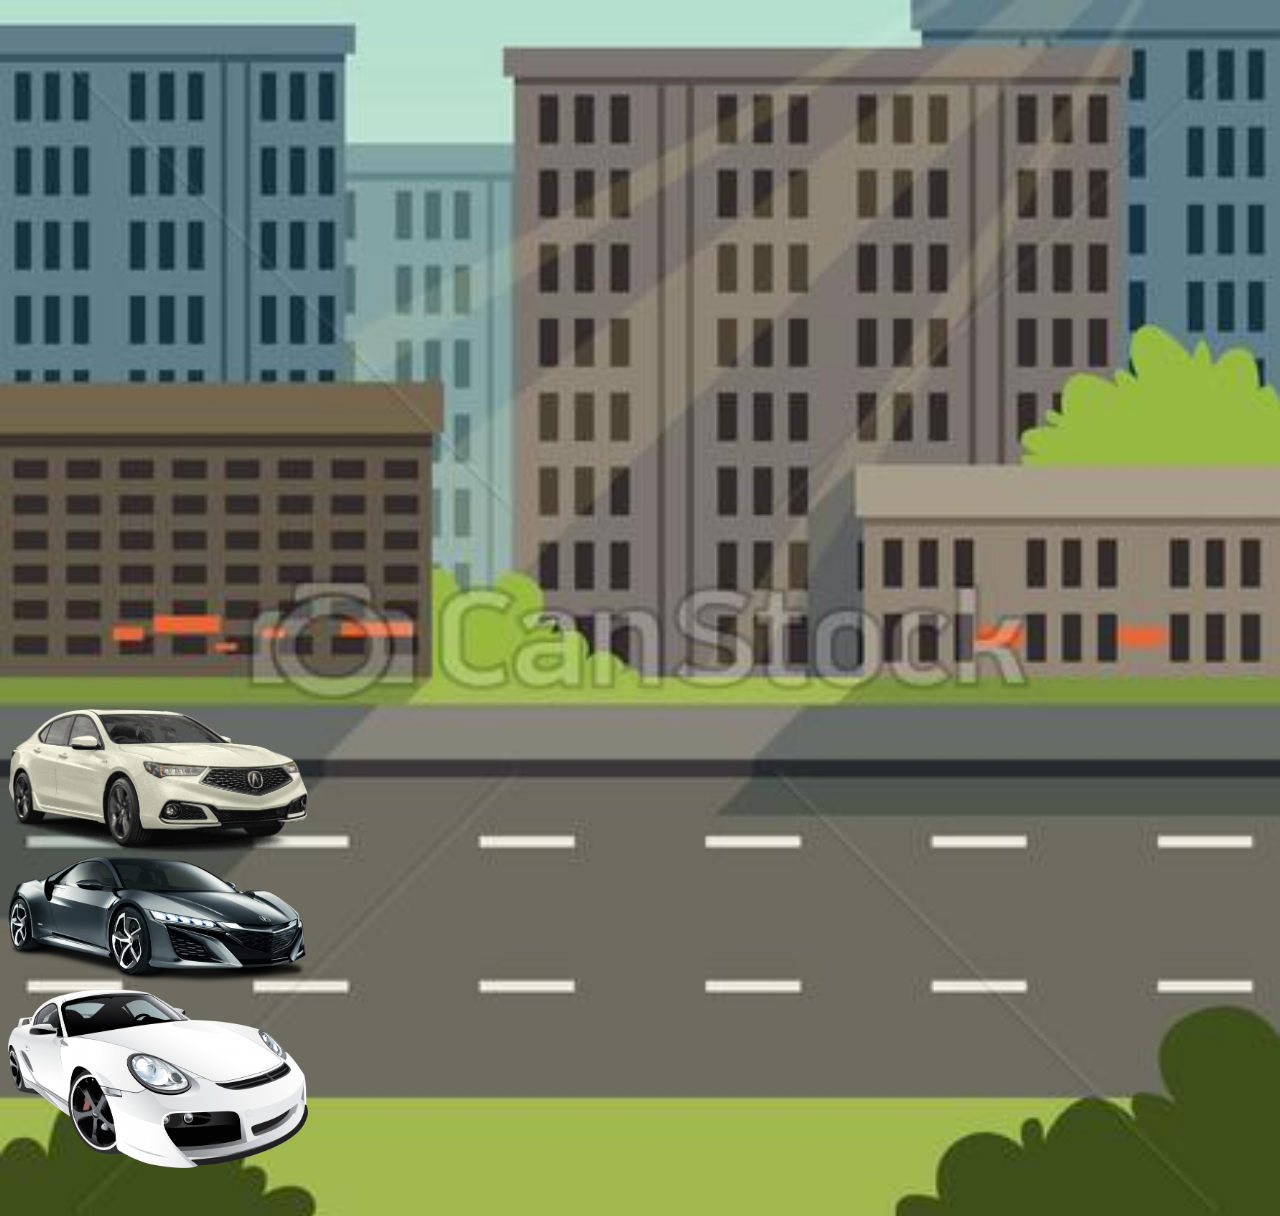
<file: cars/index.html>
<!DOCTYPE html>
<html>
    <head>
        <link rel="stylesheet" href="custom.css">
    </head>
    <body>
        <div>
            <img src="car1.png" alt="" class="size c1 ">
        </div>
        <div>
            <img src="car2.png" alt="" class="size c2" >

        </div>
        <div>
            <img src="car3.png" alt="" class="size c3">

        </div>

    </body>
</html>
</file>
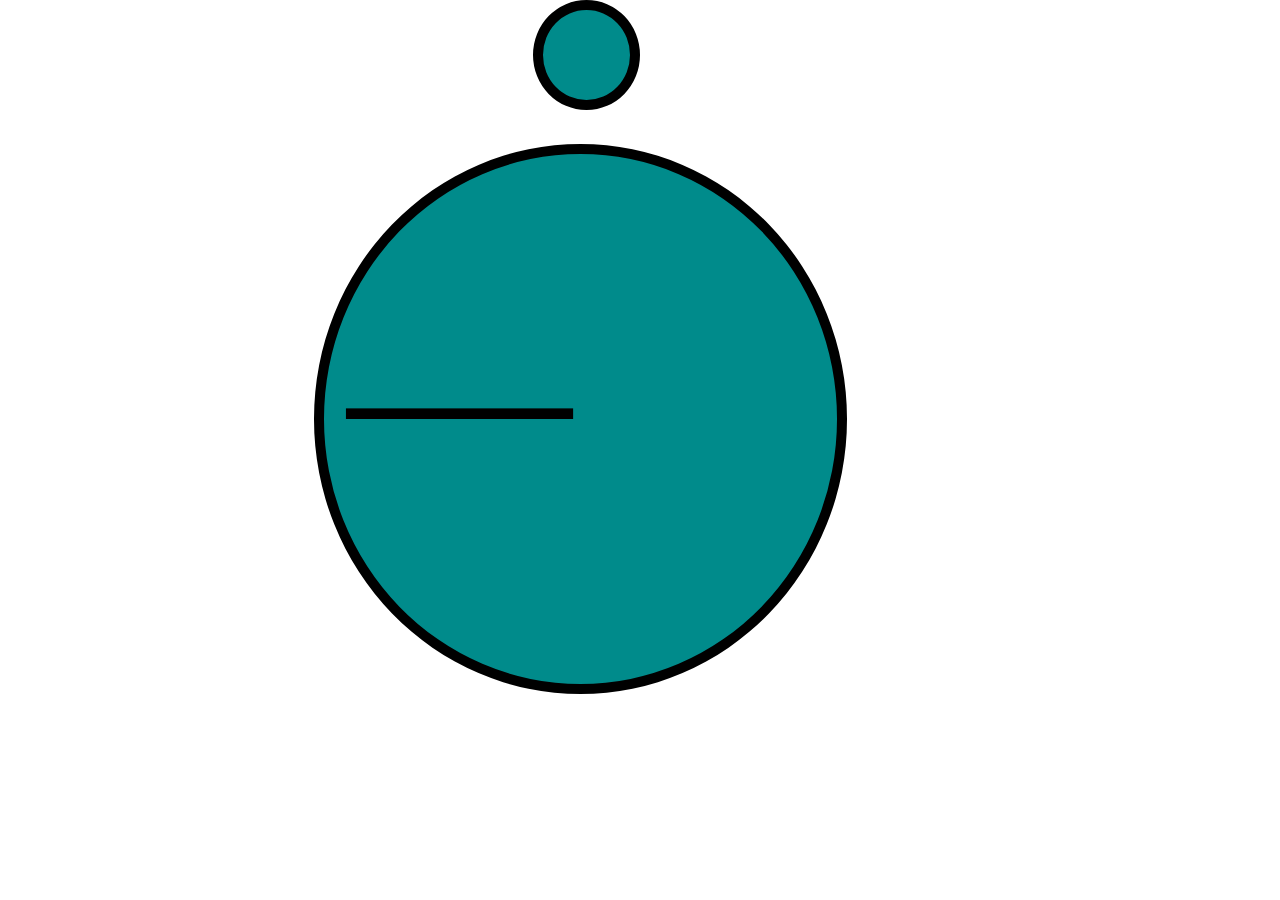
<file: clock/index.html>
<!DOCTYPE html>
<html>
    <head>
        <link rel="stylesheet" href="css/bootstrap.css">
        <link rel="stylesheet" href="custom.css">

    </head>
    <body>
        <div class="row col-12">
            <div class="row col-1 cir" style="height: 110px;">


            </div>
            

        </div>
        <div class=" row col-5 cir big" style="height: 550px;">
            <img src="1.png" alt="" class="img-fluid">
                
        </div>
    </body>
</html>
</file>
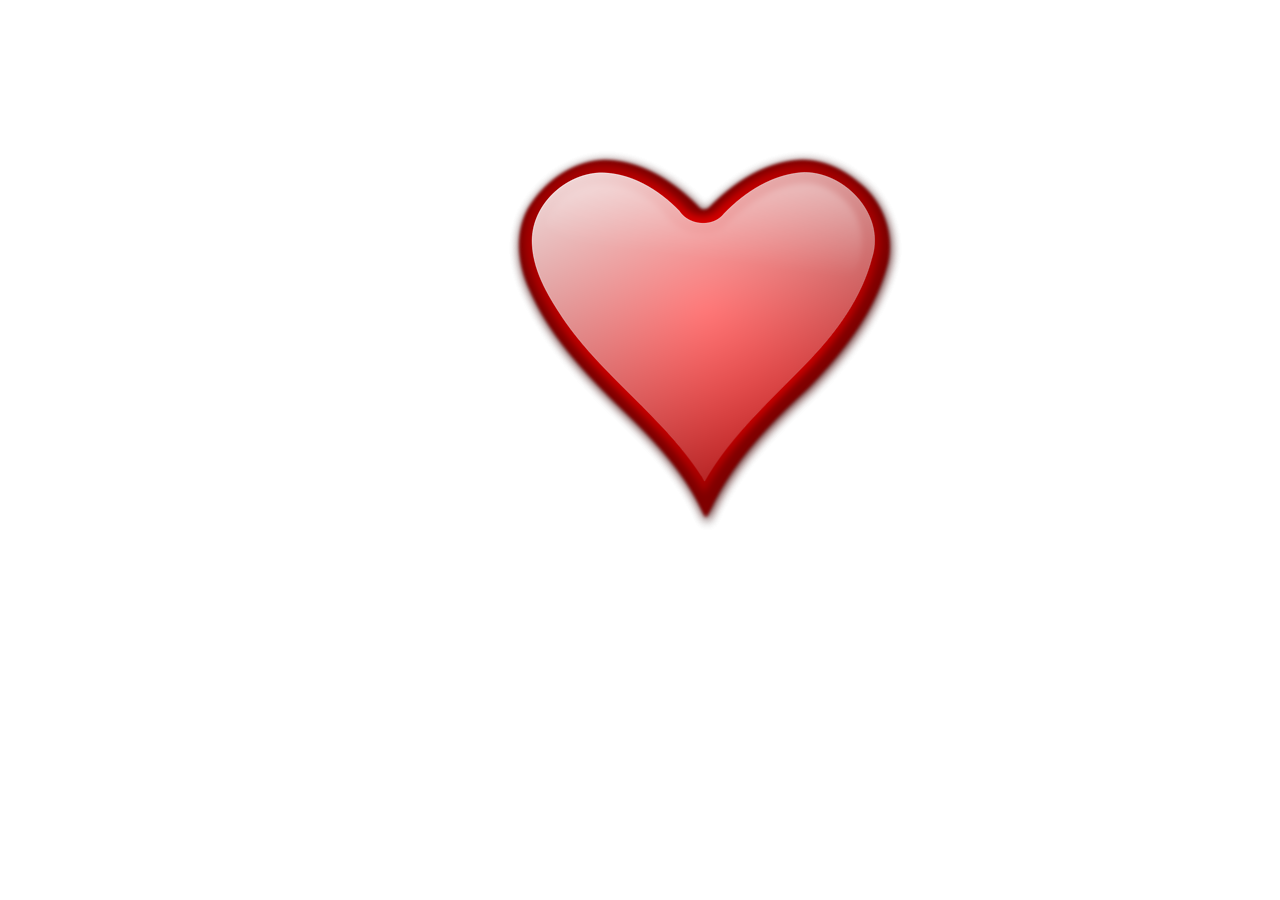
<file: heart/index.html>
<!DOCTYPE html>
<html>
    <head>
        <link rel="stylesheet" href="custom.css">
    </head>
    <body>
        <div>
            <img src="1.png" alt="">
        </div>
        
    </body>
</html>
</file>
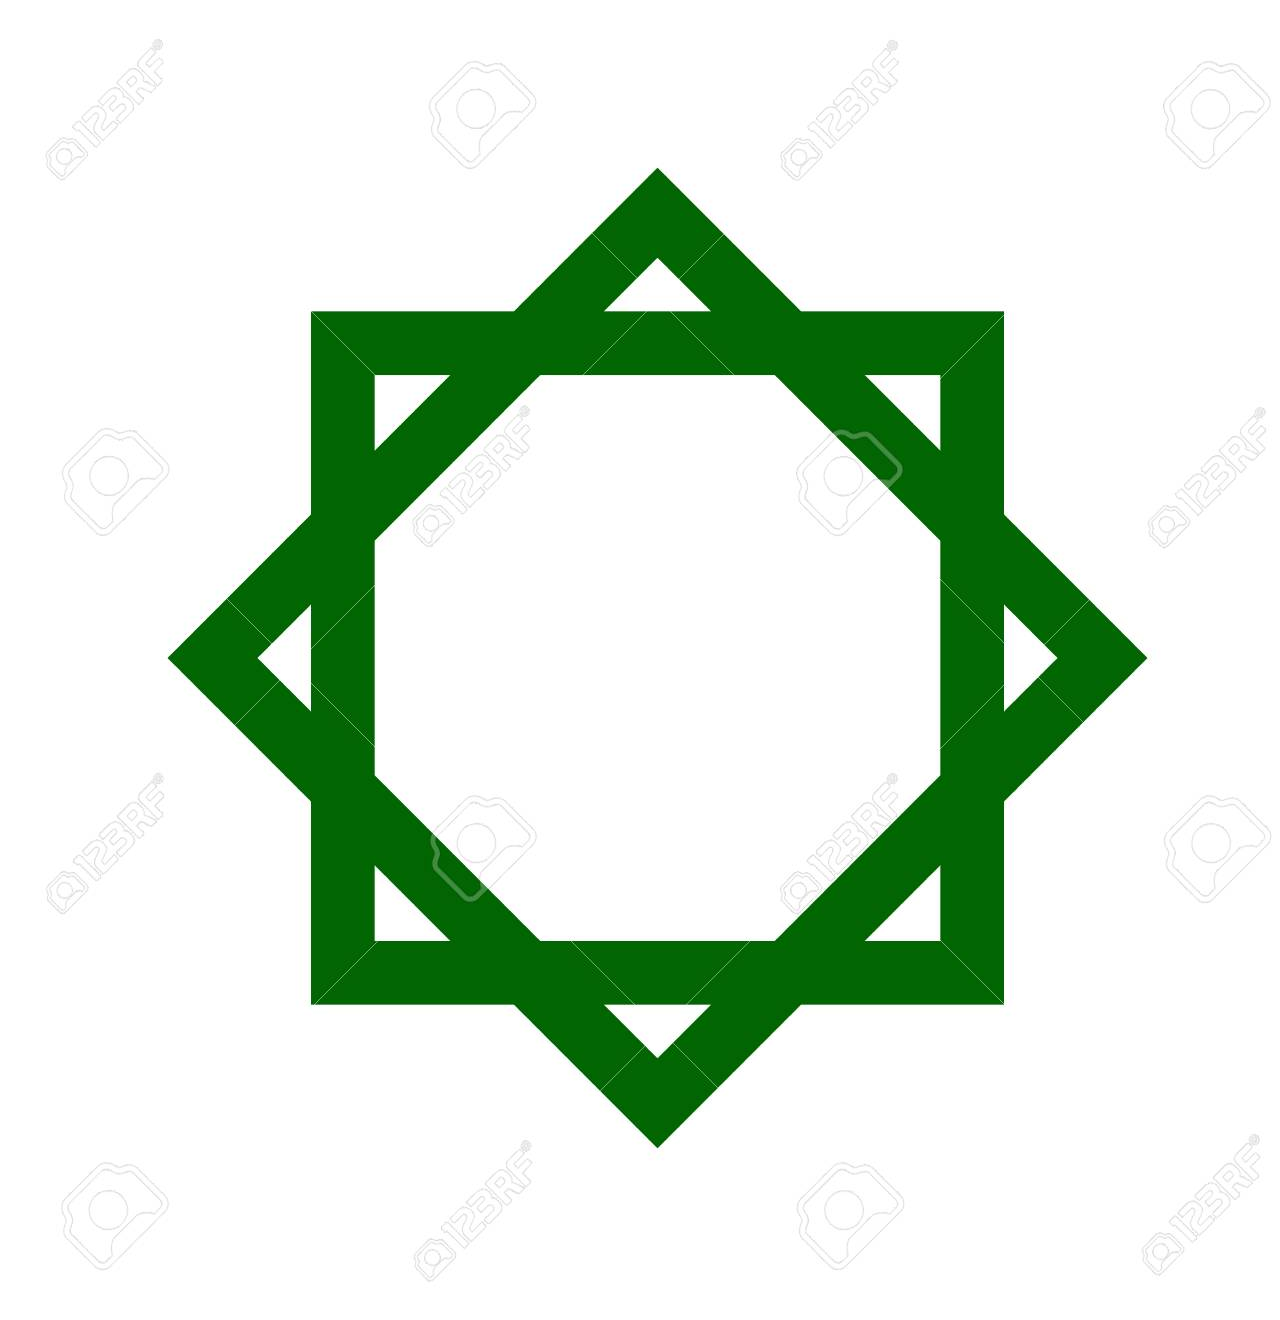
<file: islamic star/index.html>
<!DOCTYPE html>
<html>
    <head>
        <link rel="stylesheet" href="css/custom.css">
    </head>
    <body>
        <div >
            <img src="1.jpg" alt="Islamic">
        </div>
    </body>
</html>
</file>
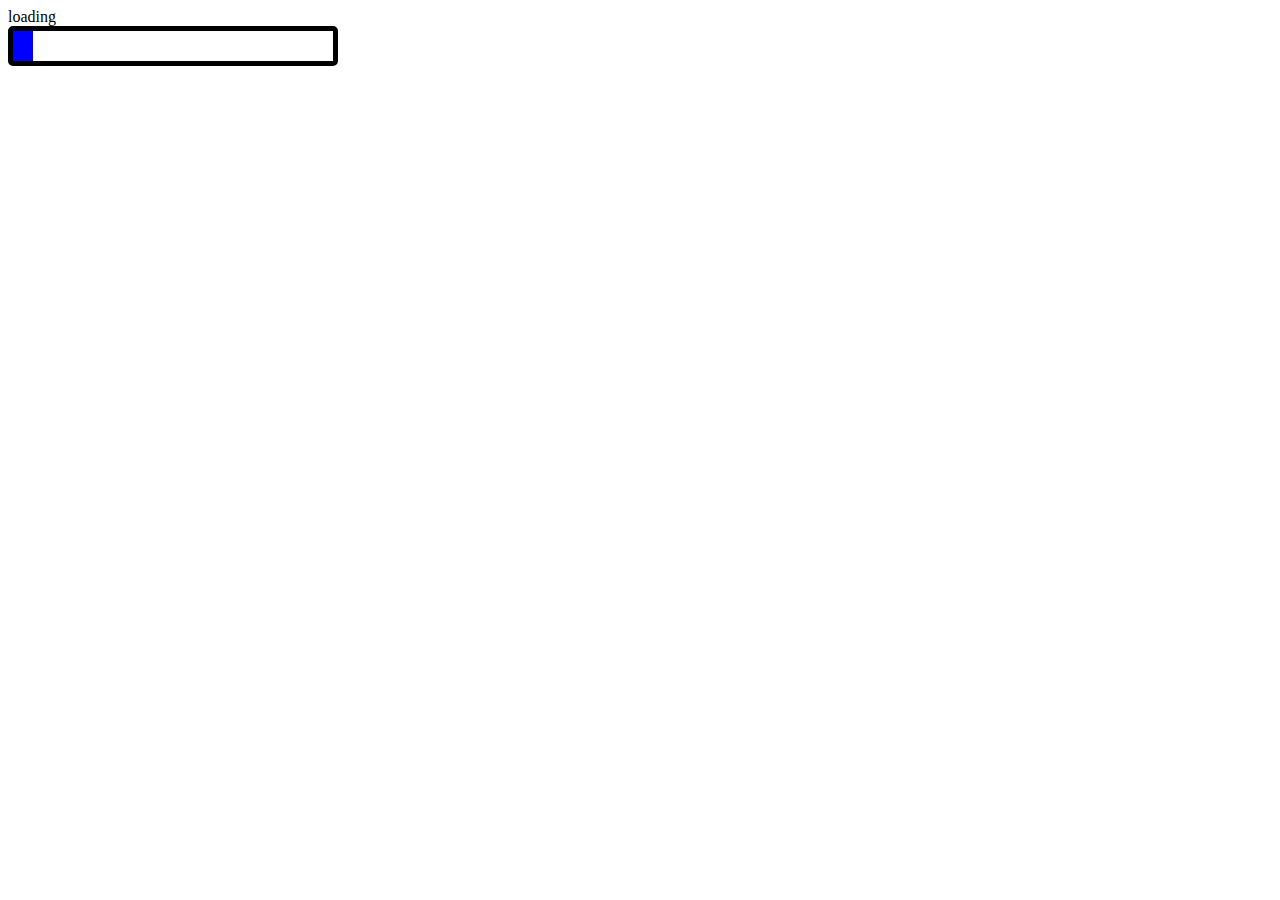
<file: loading bar/index.html>
<!DOCTYPE html>
<html>
    <head>
        <link rel="stylesheet" href="custom.css">
    </head>
    <body >
        loading
        <div id="normal">
            <div>

            </div>
        </div>
    </body>
</html>
</file>
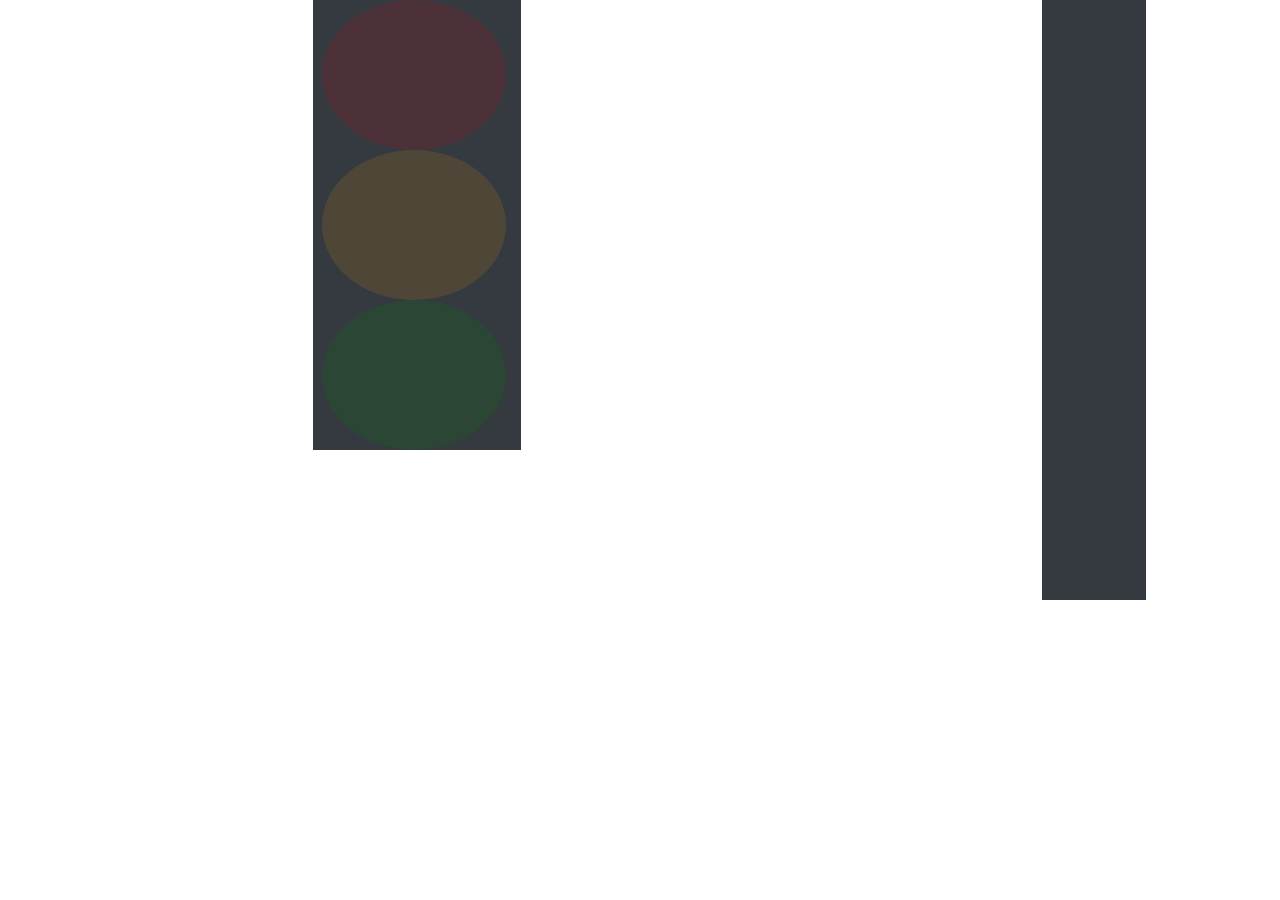
<file: traffic light/index.html>
<!DOCTYPE html>
<html>
    <head>
        <link rel="stylesheet" href="css/bootstrap.css">
        <link rel="stylesheet" href="css/custom.css">
    </head>
    <body>
        <div class="container-fluid ">
            <div class="row col-12 px-0">
                <div class="row col-2 offset-3 bg-dark mr-0 pr-0 pl-4" id="mainbody" >
                    <div class="row col-12 cir px-0" id="redd" ></div>
                    <div class="row col-12 cir px-0" id="orange"></div>
                    <div class="row col-12 cir px-0" id="green"></div>
                </div>
                <div class="row col-1 offset-5 bg-dark" id="secbody">

                </div>
            </div>
        </div>

        

    </body>
</html>
</file>
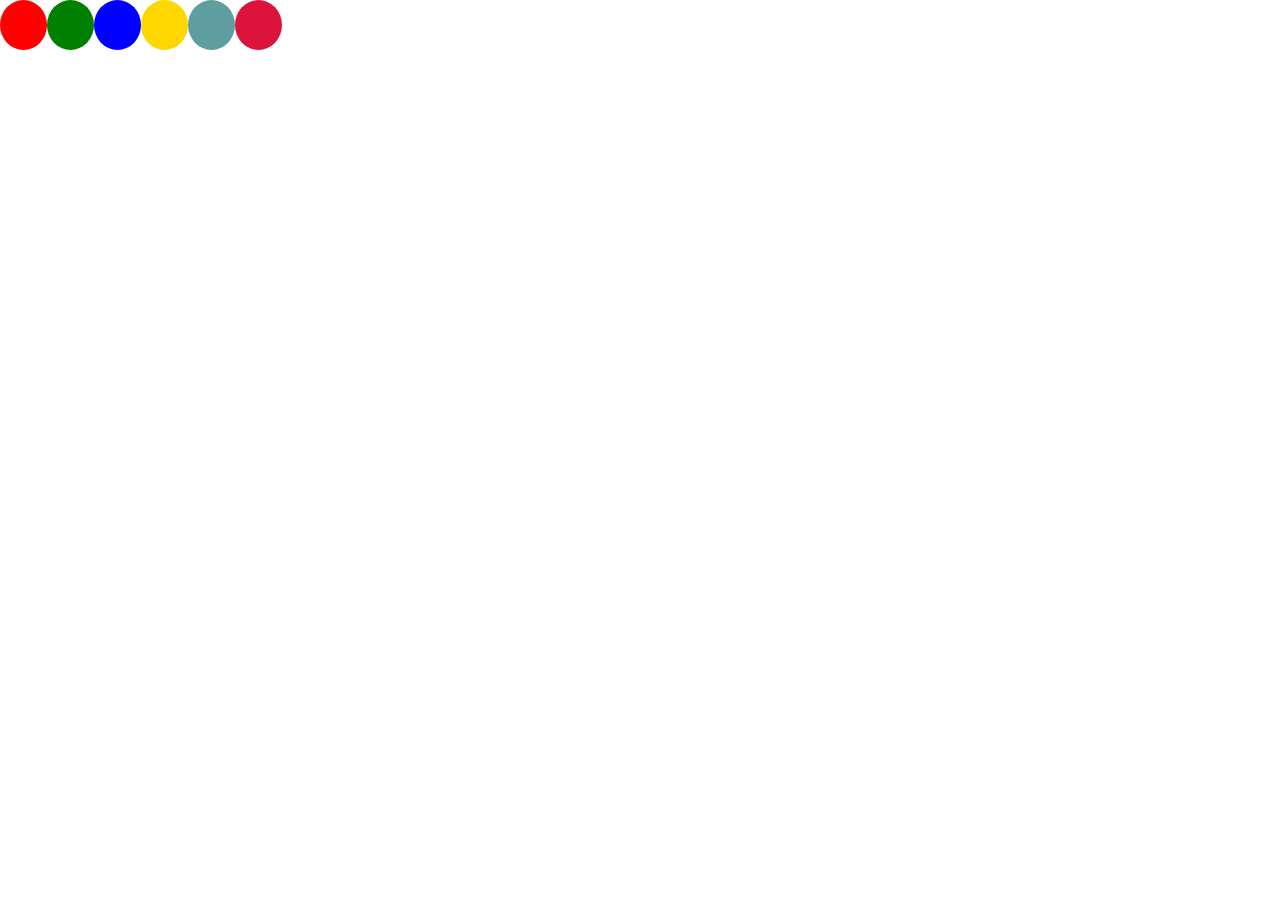
<file: grupofb/jumpingballs.html>
<!DOCTYPE html>
<html>
    <head>
        <link rel="stylesheet" href="css/bootstrap.css">
        <link rel="stylesheet" href="custom.css">
    </head>
    <body>
        <div class="row col-12" style="height: 500px;">
            <div class="row col-3" style="height: 500px;">
                <div class="col-2  balls" id="one"></div>
                <div  class="col-2  balls" id="two"></div>
                <div class="col-2  balls" id="three"></div>
                <div class="col-2  balls" id="four"></div>
                <div class="col-2  balls" id="five"></div>
                <div class="col-2  balls" id="six"></div>

            </div>
        </div>
        
    </body>
</html>
</file>
<file: cars/custom.css>
body{
    background-image: url(1.jpg);
    background-repeat: no-repeat;
    background-size: cover;
    height: 1200px;

}
.size{
    width: 300px;
    position: relative;
    top :700px;
}
.c1{
    position: relative;
    animation: car1 9s   ;
}
.c2{
    position: relative;
    animation: car2 5s  4s ;

}
.c3{
    position: relative;
    animation: car3 3s  6s ;

}
@keyframes car1{
    0%{left: 0%;}
    50%{left: 50%}
    
    100%{left: 100%;}

}
@keyframes car2{
    0%{left: 0%;}
    50%{left:50%}
    100%{left: 100%;}

}
@keyframes car3{
    0%{left: 0%;}
    50%{left: 50%}
    
    100%{left: 100%;}

}
</file>
<file: clock/custom.css>
.cir{
    border-radius: 50%;
    border: 10px solid black;
    background-color: darkcyan;
    position: absolute;
    top: 80%;
    right: 50%;
}
.big{
    top : 16%;
    right: 35%;
    animation: clock 60s linear  infinite;
}
img{
    height: 50%;
    width: 50%;
}
@keyframes clock{
    0%{transform: rotate(0deg);}
    100%{transform: rotate(360deg);}
}
.big:hover{
    
        -webkit-animation-play-state:paused;
        -moz-animation-play-state:paused;
        -o-animation-play-state:paused;
        animation-play-state:paused;
        cursor: pointer;
      
}
</file>
<file: heart/custom.css>
img{
width: auto;
height: auto; 

}

div{
    margin-left: 500px;
    margin-top: 150px;
    animation: heart 2s   infinite  ;

}
@keyframes heart{
    0%{transform: scale(1);}
    10%{transform: scale(1.3);}
    
    50%{transform: scale(1);}
    70%{transform: scale(1.3);}
    100%{transform: scale(1);}
     
}
</file>
<file: islamic star/css/custom.css>
div{
    transition: 2s;
}
div img{
    transition: 2s;
}

div:hover{
    transform: scale(0.5,0.5);
    transform: rotate(360deg);
}
div img:hover{
    transform: scale(0.5,0.5);
}
</file>
<file: loading bar/custom.css>
#normal{
   
    height: 30px;
    width: 320px;
    border: 5px solid black;
    border-radius: 5px;
}
#normal > div{
    background-color: blue;
    animation: loading 10s ease-in  direction fill-mode;
    width: 20px;
    height: 30px;
    animation: load 10s infinite  ;

}
@keyframes load {
    0% {width: 20px;}
    10% {width: 50px;}
    20% {width: 80px;}
    30% {width: 110px;}
    40% {width: 140px;}
    50% {width: 170px;}
    60% {width: 200px;}
    70% {width: 230px;}
    80% {width: 260px;}
    90% {width: 290px;}
    100% {width: 320px;}
}
</file>
<file: traffic light/css/custom.css>
#mainbody{
    height: 450px;
    
}
#secbody{
    height: 600px;
}
.cir{
    height: 150px;
    border-radius: 50%;
}
#redd{
    background-color: rgba(255, 0, 0, 0.123);
    animation: rd 4s     ;
}
#orange{
    background-color: rgba(255, 166, 0, 0.13);
    animation: or 4s  4s  ;
}
#green{
    background-color: rgba(0, 128, 0, 0.171);
    animation: gr 4s  8s ;
}
@keyframes rd{
    0% {background-color:rgba(255, 0, 0, 0.123) ;}
    50% { background-color:  red;}
    100% { background-color:rgba(255, 0, 0, 0.123) ;}
}
@keyframes or{
    0% {background-color:rgba(255, 166, 0, 0.13) ;}
    50% { background-color:  orange;}
    100% { background-color:rgba(255, 166, 0, 0.13) ;}
    
}
@keyframes gr{
    0% {background-color:rgba(0, 128, 0, 0.171) ;}
    50% { background-color:  green;}
    100% { background-color:rgba(0, 128, 0, 0.171) ;}
    
}
</file>
<file: grupofb/custom.css>
.balls{
    border-radius: 50%;
    height: 50px;
    width: 50px;
    
    padding: 10px;
    position: relative;
}
#one{
    background-color: red;
    animation: onee 4s 150ms ease-in-out  infinite  ;
}
#two{
    background-color: green;
    animation: twoo 4s ease-in-out  infinite  ;
}
#three{
    background-color: blue;
    animation: threee 4s ease-in-out  infinite  ;
}
#four{
    background-color: gold;
    animation: fourr 4s 250ms ease-in-out  infinite  ;
}
#five{
    background-color: cadetblue;
    animation: fivee 4s 150ms ease-in-out  infinite  ;
}
#six{
    background-color: crimson;
    animation: sixx 4s 100ms ease-in-out  infinite  ;
}
@keyframes onee{
    0%{top: 0%;}
    30%{top: 100%}
    40%{top: 95%}
    50%{top: 99%}
    60%{top: 85%}
    70%{top: 94%}
    86%{top: 95%}
    90%{top: 99%}
    91%{top: 85%}
    92%{top: 94%}
    100%{top: 0%}

}
@keyframes twoo{
    0%{top: 0%;}
    30%{top: 100%}
    40%{top: 95%}
    50%{top: 99%}
    60%{top: 91%}
    70%{top: 96%}
    86%{top: 95%}
    90%{top: 96%}
    91%{top: 90%}
    92%{top: 96%}
    100%{top: 0%}
}
@keyframes threee{
    0%{top: 0%;}
    30%{top: 100%}
    40%{top: 95%}
    50%{top: 99%}
    60%{top: 85%}
    70%{top: 94%}
    86%{top: 95%}
    90%{top: 99%}
    91%{top: 91%}
    92%{top: 94%}
    100%{top: 0%}
}
@keyframes fourr{
    0%{top: 0%;}
    30%{top: 100%}
    40%{top: 95%}
    50%{top: 99%}
    60%{top: 96%}
    70%{top: 94%}
    86%{top: 95%}
    90%{top: 99%}
    91%{top: 98%}
    92%{top: 99%}
    100%{top: 0%}

}
@keyframes fivee{
    0%{top: 0%;}
    30%{top: 100%}
    40%{top: 95%}
    50%{top: 99%}
    60%{top: 93%}
    70%{top: 94%}
    86%{top: 95%}
    90%{top: 99%}
    91%{top: 96%}
    92%{top: 94%}
    100%{top: 0%}

}
@keyframes sixx{
    0%{top: 0%;}
    30%{top: 100%}
    40%{top: 95%}
    50%{top: 98%}
    60%{top: 85%}
    70%{top: 94%}
    86%{top: 95%}
    90%{top: 97%}
    91%{top: 92%}
    92%{top: 94%}
    100%{top: 0%}

}
</file>
